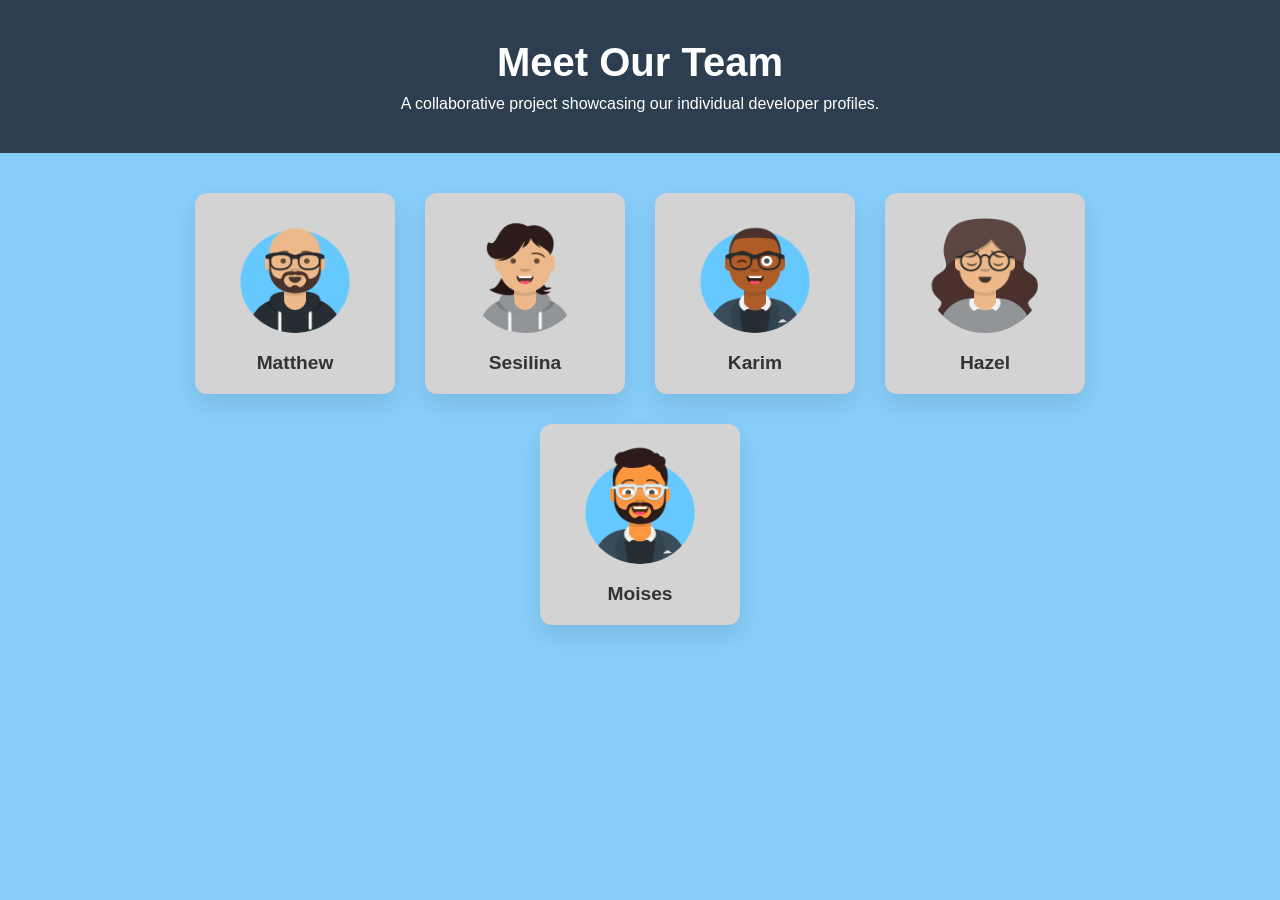
<file: index.html>
<!DOCTYPE html>
<html lang="en">
<head>
    <meta charset="UTF-8">
    <meta name="viewport" content="width=device-width, initial-scale=1.0">
    <title>Group 1 | Team Landing Page</title>
    <link rel="stylesheet" href="./css/style.css">
</head>
<body>
    <header>
        <h1>Meet Our Team</h1>
        <p>A collaborative project showcasing our individual developer profiles.</p>
    </header>

    <section class="team-container">

        <div class="team-member">
            <a href="./profiles/matthew_profile.html">
                <img src="./images/avatars/matthew_avatar.png" alt="Matthew's Avatar" class="avatar-img">
                <h3>Matthew</h3>
            </a>
        </div>

        <div class="team-member">
            <a href="./profiles/sesilina_profile.html">
                <img src="./images/avatars/sesilina_avatar.png" alt="Sesilina's Avatar" class="avatar-img">
                <h3>Sesilina</h3>
            </a>
        </div>

        <div class="team-member">
            <a href="./profiles/karim_profile.html">
                <img src="./images/avatars/karim_avatar.png" alt="Karim's Avatar" class="avatar-img">
                <h3>Karim</h3>
            </a>
        </div>

        <div class="team-member">
            <a href="./profiles/hazel_profile.html">
                <img src="./images/avatars/hazelu_pfp.jpg" alt="Hazel's Avatar" class="avatar-img">
                <h3>Hazel</h3>
            </a>
        </div>

        <div class="team-member">
            <a href="./profiles/moises_profile.html">
                <img src="./images/avatars/moises_avatar.png" alt="Moises's Avatar" class="avatar-img">
                <h3>Moises</h3>
            </a>
        </div>

    </section>
</body>
</html>
</file>
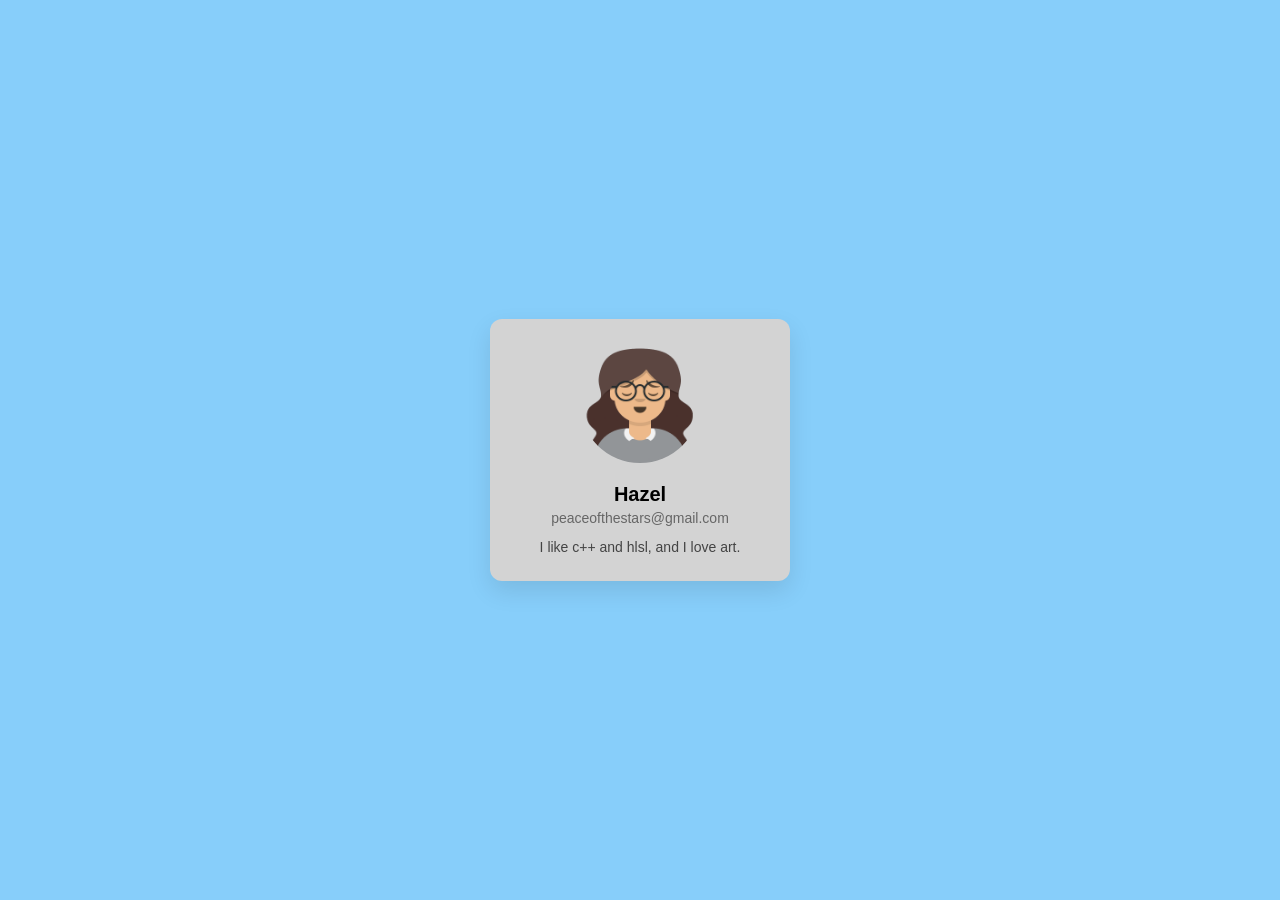
<file: profiles/hazel_profile.html>
<!DOCTYPE html>
<html lang="en">
<head>
  <meta charset="UTF-8">
  <title>Profile Card</title>
  <link rel="stylesheet" href="../css/hazelu_style.css">
</head>
<body>

  <div class="card">
    <img 
      src="../images/avatars/hazelu_pfp.jpg"
      alt="Profile Avatar"
      class="avatar"
    >

    <h1 class="name">Hazel</h1>
    <p class="username">peaceofthestars@gmail.com</p>

    <p class="bio">
      I like c++ and hlsl, and I love art.
    </p>
  </div>
  

</body>
</html>
</file>
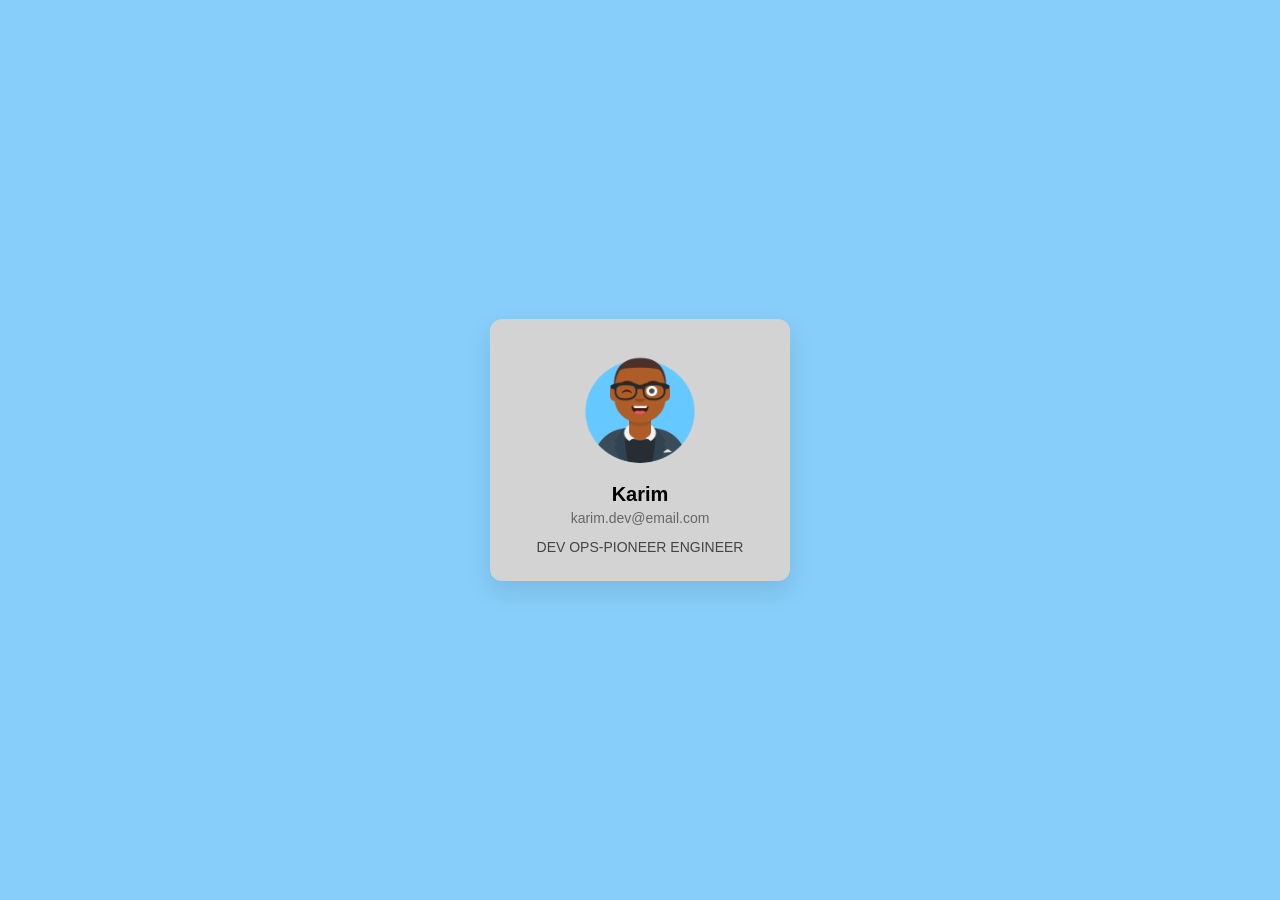
<file: profiles/karim_profile.html>
<!DOCTYPE html>
<html lang="en">
<head>
    <meta charset="UTF-8">
    <title>Profile Card - Karim</title>
    <link rel="stylesheet" href="../css/karim_style.css">
</head>
<body>
    <div class="card">
        <img src="../images/avatars/karim_avatar.png" alt="Karim's Avatar" class="avatar">

        <h2 class="name">Karim</h2>
        <p class="username">karim.dev@email.com</p>

        <p class="bio">
            DEV OPS-PIONEER ENGINEER
        </p>
    </div>
</body>
</html>
</file>
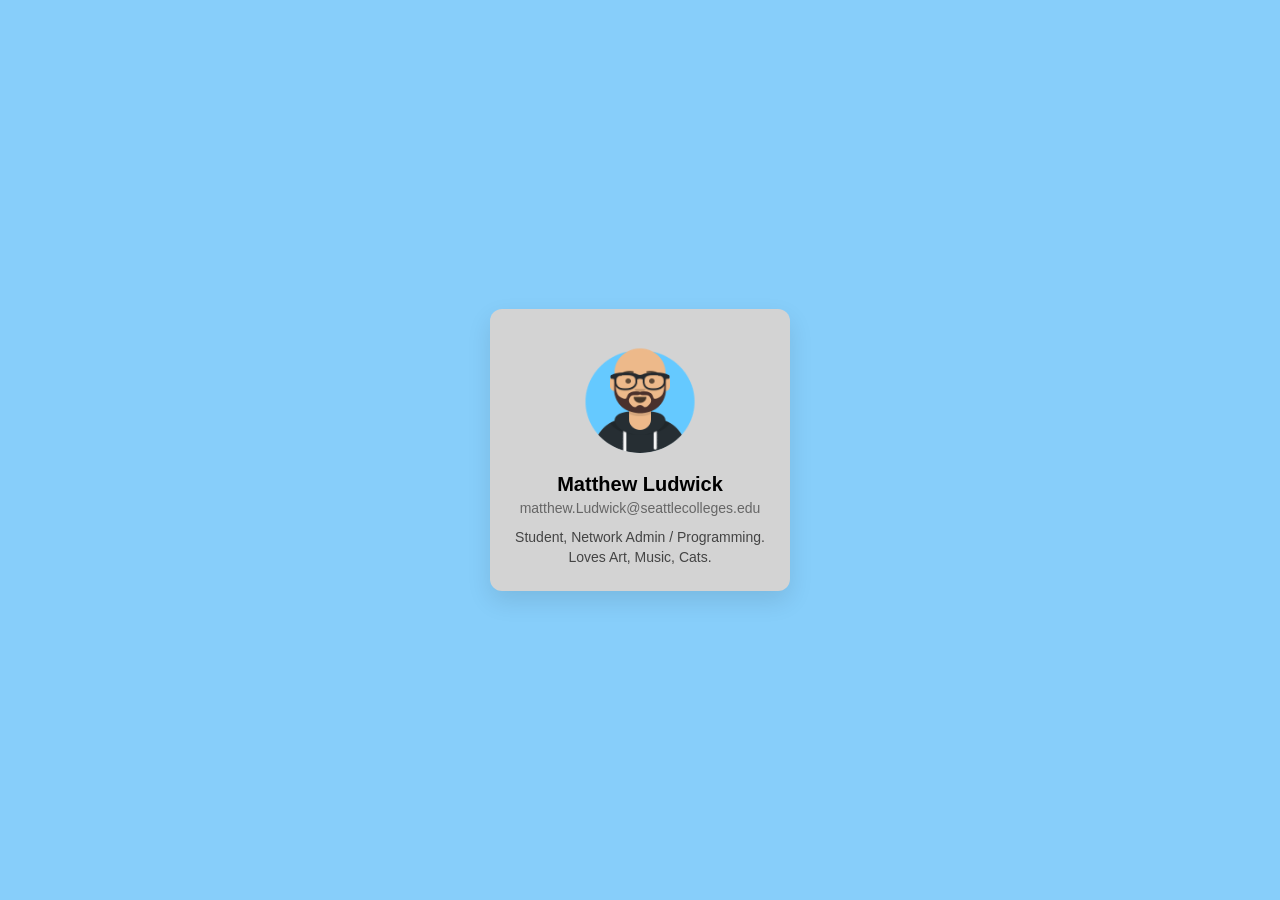
<file: profiles/matthew_profile.html>
<!DOCTYPE html>
<html lang="en">
<head>
  <meta charset="UTF-8">
  <title>Matthew's Profile Card</title>
  <link rel="stylesheet" href="../css/matthew_style.css">
</head>
<body>

  <div class="card">
    <img
      src="../images/avatars/matthew_avatar.png"
      alt="Profile Avatar"
      class="avatar"
    >

    <h2 class="name">Matthew Ludwick</h2>
    <p class="username">matthew.Ludwick@seattlecolleges.edu</p>

    <p class="bio">
      Student, Network Admin / Programming.
      <br>
      Loves Art, Music, Cats.
    </p>
  </div>

</body>
</html>
</file>
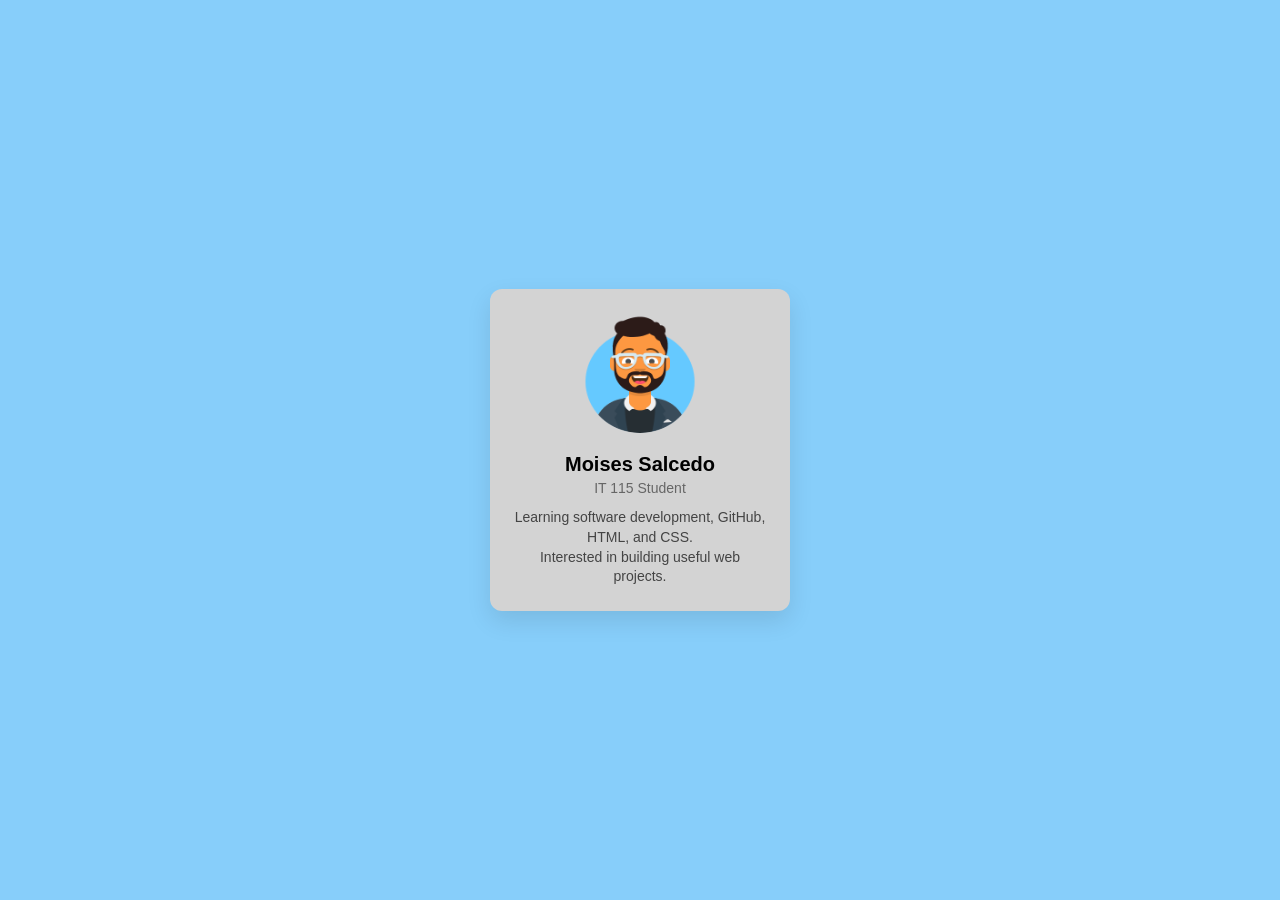
<file: profiles/moises_profile.html>
<!DOCTYPE html>
<html lang="en">
<head>
  <meta charset="UTF-8">
  <title>Moises' Profile Card</title>
  <link rel="stylesheet" href="../css/moises_style.css">
</head>
<body>

  <div class="card">
    <img
      src="../images/avatars/moises_avatar.png"
      alt="Profile Avatar"
      class="avatar"
    >

    <h2 class="name">Moises Salcedo</h2>
    <p class="username">IT 115 Student</p>

    <p class="bio">
      Learning software development, GitHub, HTML, and CSS.
      <br>
      Interested in building useful web projects.
    </p>
  </div>

</body>
</html>
</file>
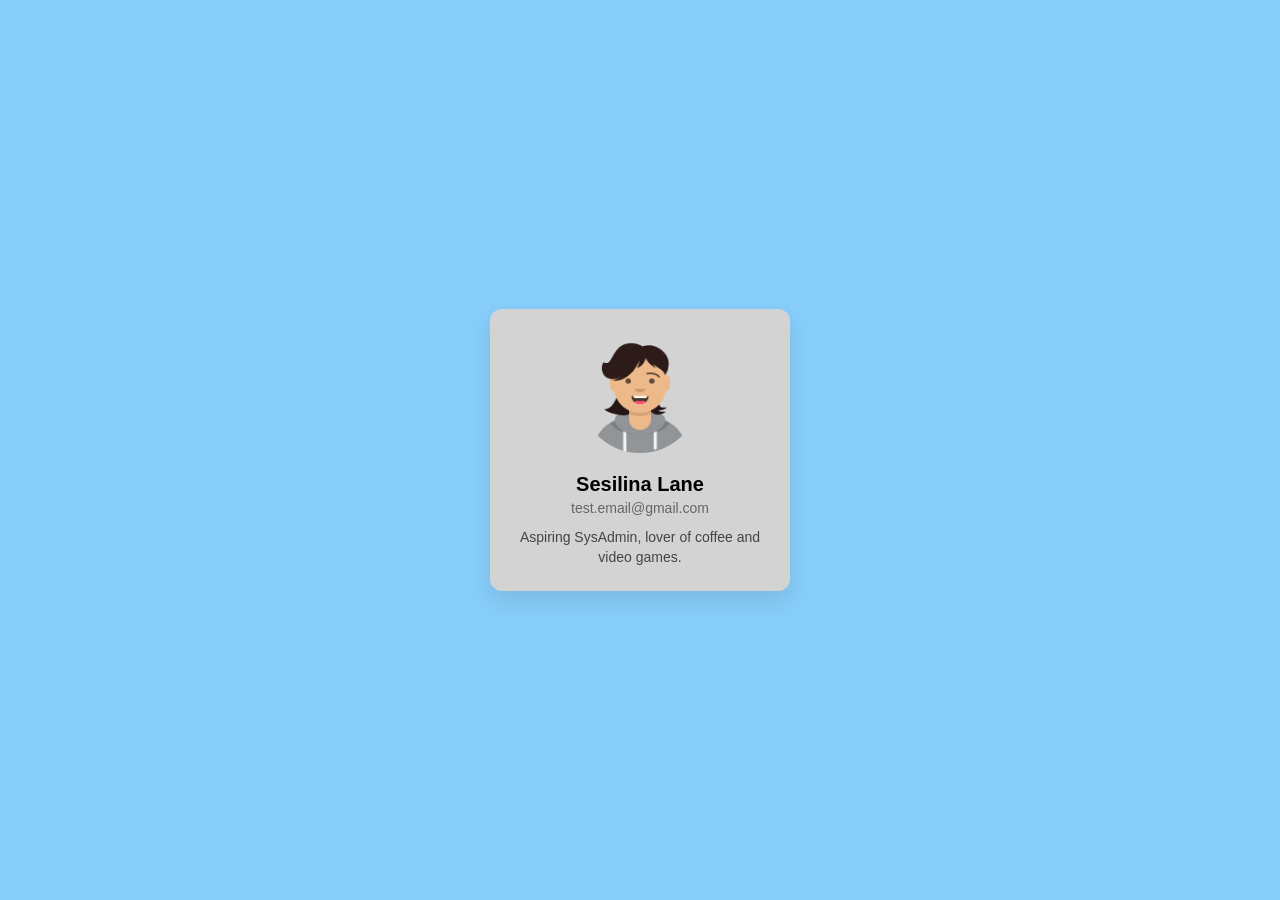
<file: profiles/sesilina_profile.html>
<!DOCTYPE html>
<html lang="en">
<head>
  <meta charset="UTF-8">
  <title>Profile Card</title>
  <link rel="stylesheet" href="../css/sesilina_style.css">
</head>
<body>

  <div class="card">
    <img 
      src="../images/avatars/sesilina_avatar.png" 
      alt="Profile Avatar"
      class="avatar"
    >

    <h2 class="name">Sesilina Lane</h2>
    <p class="username">test.email@gmail.com</p>

    <p class="bio">
      Aspiring SysAdmin, lover of coffee and video games.
    </p>
  </div>

</body>
</html>
</file>
<file: css/style.css>
/* --- Global Styles --- */
* {
    box-sizing: border-box;
    margin: 0;
    padding: 0;
    font-family: Arial, Helvetica, sans-serif;
}

body {
    background-color: lightskyblue; /* Matched to profile cards */
    color: #333;
    text-align: center;
    padding-bottom: 40px;
    min-height: 100vh;
}

header {
    background-color: #2c3e50; /* Keeps the header distinct */
    color: white;
    padding: 40px 20px;
    margin-bottom: 40px;
}

header h1 {
    font-size: 2.5rem;
    margin-bottom: 10px;
}

/* --- Team Grid Layout --- */
.team-container {
    display: flex;
    flex-wrap: wrap;
    justify-content: center;
    gap: 30px;
    max-width: 1000px;
    margin: 0 auto;
}

/* --- Individual Team Cards --- */
.team-member {
    background: lightgray; /* Matched to profile cards */
    padding: 20px;
    border-radius: 12px;
    box-shadow: 0 10px 25px rgba(0, 0, 0, 0.1);
    transition: transform 0.2s ease-in-out;
    width: 200px;
}

/* Hover effect */
.team-member:hover {
    transform: translateY(-5px);
    box-shadow: 0 12px 28px rgba(0,0,0,0.2);
}

.team-member a {
    text-decoration: none;
    color: #333;
}

.avatar-img {
    width: 120px;
    height: 120px;
    border-radius: 50%;
    margin-bottom: 15px;
}

.team-member h3 {
    font-size: 1.2rem;
    font-weight: bold;
}
</file>
<file: css/hazelu_style.css>
/* default styles */
* {
    box-sizing: border-box;
    margin: 0;
    padding: 0;
    font-family: Arial, Helvetica, sans-serif;
}

body {
    min-height: 100vh;
    display: flex;
    justify-content: center;
    align-items: center;
    background-color: lightskyblue
}

/* Card */
.card {
    background: lightgray;
    width: 300px;
    padding: 24px;
    border-radius: 12px;
    text-align: center;
    box-shadow: 0 10px 25px rgba(0, 0, 0, 0.1);
}

/* Avatar */
.avatar {
    width: 120px;
    height: 120px;
    border-radius: 50%;
    margin-bottom: 16px;
}

/* Text */
.name {
    font-size: 20px;
    font-weight: bold;
    margin-bottom: 4px;
}

.username {
    font-size: 14px;
    color: #666;
    margin-bottom: 12px;
}

.bio {
    font-size: 14px;
    color: #444;
    line-height: 1.4;
}
</file>
<file: css/karim_style.css>
/* default styles */
* {
  box-sizing: border-box;
  margin: 0;
  padding: 0;
  font-family: Arial, Helvetica, sans-serif;
}

body {
  min-height: 100vh;
  display: flex;
  justify-content: center;
  align-items: center;
  background-color: lightskyblue
}

/* Card */
.card {
  background: lightgray;
  width: 300px;
  padding: 24px;
  border-radius: 12px;
  text-align: center;
  box-shadow: 0 10px 25px rgba(0, 0, 0, 0.1);
}

/* Avatar */
.avatar {
  width: 120px;
  height: 120px;
  border-radius: 50%;
  margin-bottom: 16px;
}

/* Text */
.name {
  font-size: 20px;
  font-weight: bold;
  margin-bottom: 4px;
}

.username {
  font-size: 14px;
  color: #666;
  margin-bottom: 12px;
}

.bio {
  font-size: 14px;
  color: #444;
  line-height: 1.4;
}
</file>
<file: css/matthew_style.css>
/* default styles */
* {
  box-sizing: border-box;
  margin: 0;
  padding: 0;
  font-family: Arial, Helvetica, sans-serif;
}

body {
  min-height: 100vh;
  display: flex;
  justify-content: center;
  align-items: center;
  background-color: lightskyblue
}

/* Card */
.card {
  background: lightgray;
  width: 300px;
  padding: 24px;
  border-radius: 12px;
  text-align: center;
  box-shadow: 0 10px 25px rgba(0, 0, 0, 0.1);
}

/* Avatar */
.avatar {
  width: 120px;
  height: 120px;
  border-radius: 50%;
  margin-bottom: 16px;
}

/* Text */
.name {
  font-size: 20px;
  font-weight: bold;
  margin-bottom: 4px;
}

.username {
  font-size: 14px;
  color: #666;
  margin-bottom: 12px;
}

.bio {
  font-size: 14px;
  color: #444;
  line-height: 1.4;
}
</file>
<file: css/moises_style.css>
/* default styles */
* {
  box-sizing: border-box;
  margin: 0;
  padding: 0;
  font-family: Arial, Helvetica, sans-serif;
}

body {
  min-height: 100vh;
  display: flex;
  justify-content: center;
  align-items: center;
  background-color: lightskyblue
}

/* Card */
.card {
  background: lightgray;
  width: 300px;
  padding: 24px;
  border-radius: 12px;
  text-align: center;
  box-shadow: 0 10px 25px rgba(0, 0, 0, 0.1);
}

/* Avatar */
.avatar {
  width: 120px;
  height: 120px;
  border-radius: 50%;
  margin-bottom: 16px;
}

/* Text */
.name {
  font-size: 20px;
  font-weight: bold;
  margin-bottom: 4px;
}

.username {
  font-size: 14px;
  color: #666;
  margin-bottom: 12px;
}

.bio {
  font-size: 14px;
  color: #444;
  line-height: 1.4;
}
</file>
<file: css/sesilina_style.css>
/* default styles */
* {
  box-sizing: border-box;
  margin: 0;
  padding: 0;
  font-family: Arial, Helvetica, sans-serif;
}

body {
  min-height: 100vh;
  display: flex;
  justify-content: center;
  align-items: center;
  background-color: lightskyblue
}

/* Card */
.card {
  background: lightgray;
  width: 300px;
  padding: 24px;
  border-radius: 12px;
  text-align: center;
  box-shadow: 0 10px 25px rgba(0, 0, 0, 0.1);
}

/* Avatar */
.avatar {
  width: 120px;
  height: 120px;
  border-radius: 50%;
  margin-bottom: 16px;
}

/* Text */
.name {
  font-size: 20px;
  font-weight: bold;
  margin-bottom: 4px;
}

.username {
  font-size: 14px;
  color: #666;
  margin-bottom: 12px;
}

.bio {
  font-size: 14px;
  color: #444;
  line-height: 1.4;
}
</file>
